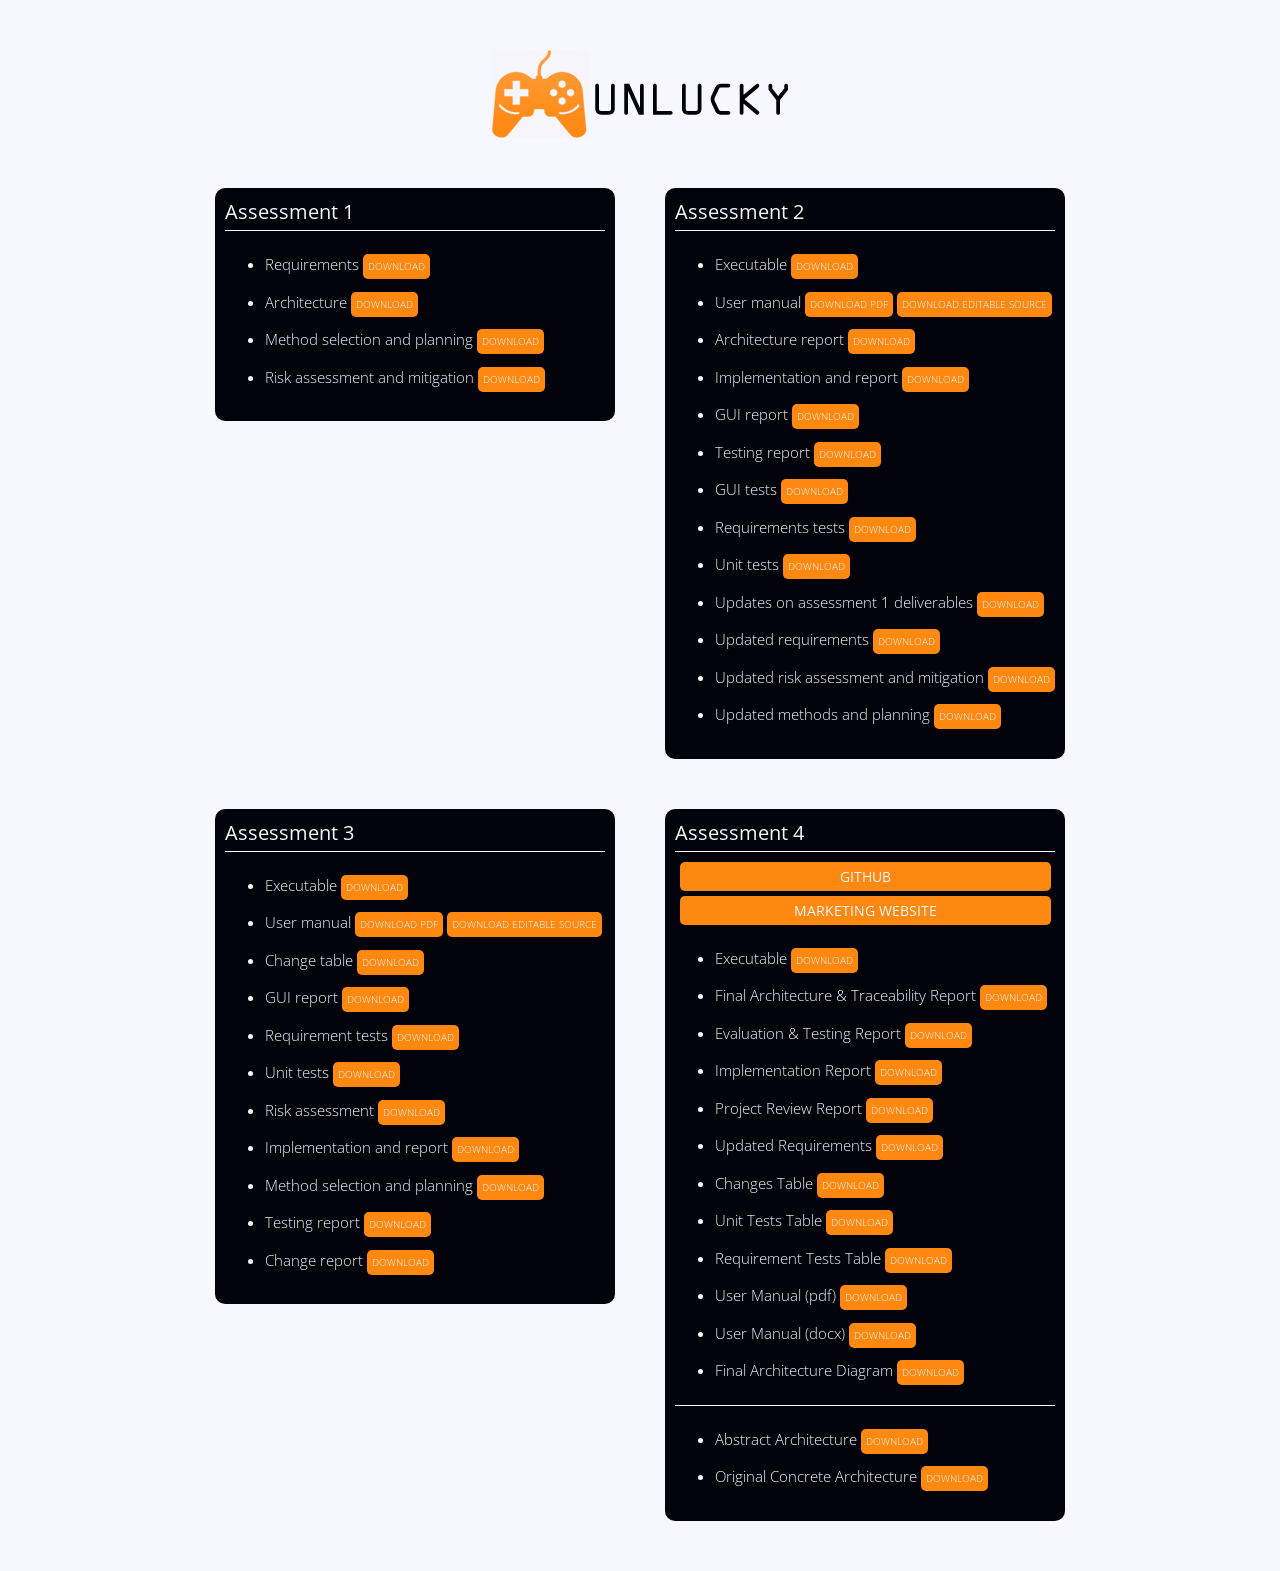
<file: docs/index.html>
<!DOCTYPE HTML>
<html>
	<head>
		<meta http-equiv="Content-Type" content="text/html; charset=UTF-8" />
		<title>Unlucky</title>

        	<link href="https://fonts.googleapis.com/css?family=Open+Sans:300,400" rel="stylesheet">
		<link rel="stylesheet" type="text/css" href="assets/css/style.css">
		<link rel="icon" href="./assets/images/icon.png">
	</head>
	<body>
        <a href="index.html" id="logo"></a>

        <div id="wrapper">
            <!-- Assessment 1 -->
            <div class="block" style="margin-right: 50px">
                <div class="title">Assessment 1</div>
                <div class="line"></div>

                <ul>
                    <li>
                        Requirements <a href="https://github.com/as2378/unlucky/raw/master/docs/files/Assessment1/Req1.pdf">Download</a>
                    </li>
                    <li>
                        Architecture <a href="https://github.com/as2378/unlucky/raw/master/docs/files/Assessment1/Arch1.pdf">Download</a>
                    </li>
                    <li>
                        Method selection and planning <a href="https://github.com/as2378/unlucky/raw/master/docs/files/Assessment1/Plan1.pdf">Download</a>
                    </li>
                    <li>
                        Risk assessment and mitigation <a href="https://github.com/as2378/unlucky/raw/master/docs/files/Assessment1/Risk1.pdf">Download</a>
                    </li>
                </ul>
            </div>

            <!-- Assessment 2 -->
            <div class="block">
                <div class="title">Assessment 2</div>
                <div class="line"></div>

                <ul>
                    <li>
                        Executable <a href="https://github.com/as2378/unlucky/raw/master/docs/files/Assessment2/game.zip">Download</a>
                    </li>
                    <li>
                        User manual <a href="https://github.com/as2378/unlucky/raw/master/docs/files/Assessment2/UserManual.pdf">Download PDF</a>
                                    <a href="https://github.com/as2378/unlucky/raw/master/docs/files/Assessment2/UserManual.docx">Download Editable Source</a>
                    </li>
                    <li>
                        Architecture report <a href="https://github.com/as2378/unlucky/raw/master/docs/files/Assessment2/Arch2.pdf">Download</a>
                    </li>
                    <li>
                        Implementation and report <a href="https://github.com/as2378/unlucky/raw/master/docs/files/Assessment2/Impl2.pdf">Download</a>
                    </li>
                    <li>
                        GUI report <a href="https://github.com/as2378/unlucky/raw/master/docs/files/Assessment2/GUI2.pdf">Download</a>
                    </li>
                    <li>
                        Testing report <a href="https://github.com/as2378/unlucky/raw/master/docs/files/Assessment2/Test2.pdf">Download</a>
                    </li>
                    <li>
                        GUI tests <a href="https://github.com/as2378/unlucky/raw/master/docs/files/Assessment2/GUI_Tests.pdf">Download</a>
                    </li>
                    <li>
                        Requirements tests <a href="https://github.com/as2378/unlucky/raw/master/docs/files/Assessment2/Requirements_Tests.pdf">Download</a>
                    </li>
                    <li>
                        Unit tests <a href="https://github.com/as2378/unlucky/raw/master/docs/files/Assessment2/Unit_Tests.pdf">Download</a>
                    </li>
                    <li>
                        Updates on assessment 1 deliverables <a href="https://github.com/as2378/unlucky/raw/master/docs/files/Assessment2/Updates2.pdf">Download</a>
                    </li>
                    <li>
                        Updated requirements <a href="https://github.com/as2378/unlucky/raw/master/docs/files/Assessment2/Updated_Requirements.pdf">Download</a>
                    </li>
                    <li>
                        Updated risk assessment and mitigation <a href="https://github.com/as2378/unlucky/raw/master/docs/files/Assessment2/Updated_Risk_Assessment_and_Mitigation.pdf">Download</a>
                    </li>
                    <li>
                        Updated methods and planning <a href="https://github.com/as2378/unlucky/raw/master/docs/files/Assessment2/Updated_methods_and_planning.pdf">Download</a>
                    </li>
                </ul>
            </div>

            <!-- Assessment 3 -->
            <div class="block" style="margin-right: 50px">
                <div class="title">Assessment 3</div>
                <div class="line"></div>

                <ul>
                    <li>
                        Executable <a href="https://github.com/as2378/unlucky/raw/master/docs/files/Assessment3/UniversityDomination.zip">Download</a>
                    </li>
                    <li>
                        User manual <a href="https://github.com/as2378/unlucky/raw/master/docs/files/Assessment3/UserManual.pdf">Download PDF</a>
                                    <a href="https://github.com/as2378/unlucky/raw/master/docs/files/Assessment3/UserManual.docx">Download Editable Source</a>
                    </li>
                    <li>
                        Change table <a href="https://github.com/as2378/unlucky/raw/master/docs/files/Assessment3/ChangeTable.pdf">Download</a>
                    </li>
                    <li>
                        GUI report <a href="https://github.com/as2378/unlucky/raw/master/docs/files/Assessment3/Assessment3-GUI_Report.pdf">Download</a>
                    </li>
                    <li>
                        Requirement tests <a href="https://github.com/as2378/unlucky/raw/master/docs/files/Assessment3/Assessment3-RequirementTests.pdf">Download</a>
                    </li>
                    <li>
                        Unit tests <a href="https://github.com/as2378/unlucky/raw/master/docs/files/Assessment3/Assessment3-UnitTests.pdf">Download</a>
                    </li>
                    <li>
                        Risk assessment <a href="https://github.com/as2378/unlucky/raw/master/docs/files/Assessment3/Assessment3-Risk_Assessment.pdf">Download</a>
                    </li>
                    <li>
                        Implementation and report <a href="https://github.com/as2378/unlucky/raw/master/docs/files/Assessment3/Impl3.pdf">Download</a>
                    </li>
                    <li>
                        Method selection and planning <a href="https://github.com/as2378/unlucky/raw/master/docs/files/Assessment3/Assessment3-Methods_and_Planning.pdf">Download</a>
                    </li>
                    <li>
                        Testing report <a href="https://github.com/as2378/unlucky/raw/master/docs/files/Assessment3/Assessment3-TestingReport.pdf">Download</a>
                    </li>
                    <li>
                        Change report <a href="https://github.com/as2378/unlucky/raw/master/docs/files/Assessment3/Change3.pdf">Download</a>
                    </li>
                </ul>
            </div>

            <!-- Assessment 4 -->
            <div class="block">
                <div class="title">Assessment 4</div>
                <div class="line"></div>
		<a class="button" href = "https://github.com/as2378/Assessment3">GitHub</a>
                <a class="button" href = "https://tb1009.github.io/UniversityDomination">Marketing Website</a>
                <ul>
		    <li>
                        Executable <a href="./files/Assessment4/UniversityDomination.zip">Download</a>
                    </li>
                    <li>
                        Final Architecture & Traceability Report <a href="./files/Assessment4/AT4.pdf">Download</a>
                    </li>
                    <li>
                        Evaluation & Testing Report <a href="./files/Assessment4/ET4.pdf">Download</a>
                    </li>
                    <li>
                        Implementation Report <a href="./files/Assessment4/Impl4.pdf">Download</a>
                    </li>
                    <li>
                        Project Review Report <a href="./files/Assessment4/Review4.pdf">Download</a>
                    </li>
		    <li>
			Updated Requirements <a href="./files/Assessment4/Updated_Requirements.pdf">Download</a>
		    </li>
		    <li>
			Changes Table <a href="./files/Assessment4/Changes_Table.pdf">Download</a>
		    </li>
		    <li>
			Unit Tests Table <a href="./files/Assessment4/Unit_Tests.pdf">Download</a>
		    </li>
		    <li>
			Requirement Tests Table <a href="./files/Assessment4/Requirement_Tests.pdf">Download</a>
		    </li>
		    <li>
			User Manual (pdf) <a href="./files/Assessment4/User_Manual.pdf">Download</a>
		    </li>
		    <li>
			User Manual (docx) <a href="./files/Assessment4/User_Manual.docx">Download</a>
		    </li>
		    <li>
			Final Architecture Diagram <a href="./files/Assessment4/Final_Architecture_Diagram.jpg">Download</a>
		    </li>
		</ul>
		<div class="line"></div>
                <ul>
		    <li>
			Abstract Architecture <a href="./files/Assessment4/Arch1-Abstract_Architecture.pdf">Download</a>
		    </li>
		    <li>
			Original Concrete Architecture <a href="./files/Assessment4/Arch2-Original_Concrete_Architecture.pdf">Download</a>
		    </li>
                </ul>
            </div>
        </div>
    </body>
</html>
</file>
<file: docs/assets/css/style.css>
body {
    background-color: #F7F7FF;
    margin: 0;
    padding: 0;
}

#wrapper {
    width: 850px;
    height: auto;
    margin: 0 auto;
}

/* Header */
#logo {
    background-image: url('../images/logo.png');
    width: 296px;
    height: 88px;
    margin: 50px auto 50px auto;
    display: block;
}

/* Wrapper's content */
.block {
    background-color: #02020B;
    width: 380px;
    height: auto;
    float: left;
    -webkit-border-radius: 10px;
    -moz-border-radius: 10px;
    border-radius: 10px;
    margin-bottom: 50px;
    font-family: 'Open Sans', sans-serif;
    padding: 10px;
}

.block .title {
    color: #F7F7FF;
    font-size: 20px;
    font-weight: 400; /* Regular */
    padding: 0 0 5px 0;
}

.block .line {
    background-color: #F7F7FF;
    width: 100%;
    height: 1px;
    margin: 0 0 10px 0;
}

.block ul {
    color: #F7F7FF;
    font-size: 15px;
    font-weight: 300; /* Light */
    line-height: 2.5;
}

.block ul a, .button {
    background-color: #FF8811;
    width: auto;
    height: auto;
    font-size: 10px;
    padding: 0 5px;
    -webkit-border-radius: 5px;
    -moz-border-radius: 5px;
    border-radius: 5px;
    text-transform: uppercase;
    color: #F7F7FF;
    text-decoration: none;
    display: inline-block;
}

.button {
    display: block;
    width: 95%;
    font-size: 14px;
    margin: 5px auto;
    padding: 5px;  
    text-align:center;
}
</file>
